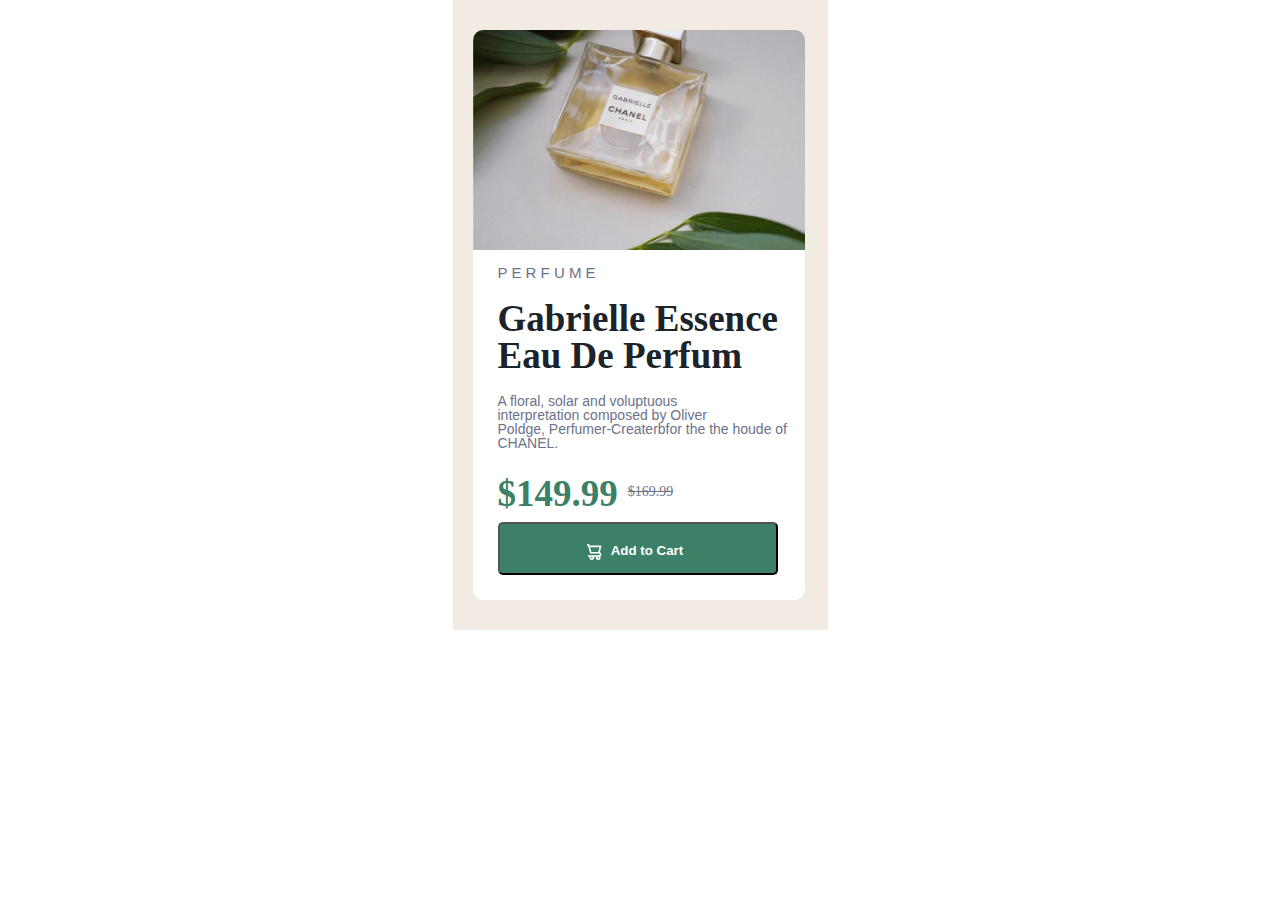
<file: index.html>
<!DOCTYPE html>
<html>
    <head>
        <meta charset="utf-8">
        <meta name="veiwport" content="width=device-width, initial-scale=1.0">
        <link rel="stylesheet" href="reset-style.css">
        <link rel="Stylesheet" href="stylesheet.css">
    </head>
    <body>
        <div class="page-wraper">
            <div class="container">
                <img id="img1" src="image-product-mobile.jpg" alt="Gabrielle Essence Eau De Perfum" title="preview card" />
                <img id="img2" src="image-product-desktop.jpg" alt="Gabrielle Essence Eau De Perfum" />
            <div class="column">
                <h5 class="head">P E R F U M E</h5>
            <h1 class="product-name"> Gabrielle Essence Eau De Perfum</h1>
            <p class="content">A floral, solar and voluptuous<br /> interpretation composed by Oliver<br /> Poldge, Perfumer-Createrbfor the the houde of<br /> CHANEL.</p>
                <h1 class="price">&dollar;149.99<s>&dollar;169.99</s></h1>
                <button><svg width="15" height="16" xmlns="http://www.w3.org/2000/svg"><path d="M14.383 10.388a2.397 2.397 0 0 0-1.518-2.222l1.494-5.593a.8.8 0 0 0-.144-.695.8.8 0 0 0-.631-.28H2.637L2.373.591A.8.8 0 0 0 1.598 0H0v1.598h.983l1.982 7.4a.8.8 0 0 0 .799.59h8.222a.8.8 0 0 1 0 1.599H1.598a.8.8 0 1 0 0 1.598h.943a2.397 2.397 0 1 0 4.507 0h1.885a2.397 2.397 0 1 0 4.331-.376 2.397 2.397 0 0 0 1.12-2.021ZM11.26 7.99H4.395L3.068 3.196h9.477L11.26 7.991Zm-6.465 6.392a.8.8 0 1 1 0-1.598.8.8 0 0 1 0 1.598Zm6.393 0a.8.8 0 1 1 0-1.598.8.8 0 0 1 0 1.598Z" fill="#FFF"/></svg> Add to Cart</button>
                </div>
            </div>
        </div>
    </body>
</html>
</file>
<file: stylesheet.css>
.page-wraper{
    width: 375px;
    height: 550px;
    margin: auto;
    padding-top: 30px;
    padding-bottom: 50px;
    background:hsl(30, 38%, 92%);
}
#img1{
    display: block;
    width: 332px;
    height: 220px;
    margin-left: 20px;
    border-radius: 10px 10px 0 0;
}
#img2{
    display: none;
}
.column{
    background-color: hsl(0, 0%, 100%);
    width: 332px;
    height: 350px;
    margin-left: 20px;
    margin-bottom: 30px;
    border-radius: 0 0 10px 10px;
}
.head {
    font-size: 15px;
    font-family: sans-serif;
    font-weight: 500;
    color: hsl(228, 12%, 48%);
    padding-left: 25px;
    padding-top: 15px;
}
.product-name {
    font-weight: 700;
    font-size: 37px;
    margin-top: 20px;
    padding-left: 25px;
    color: hsl(212, 21%, 14%);
}
.content {
    font-family: sans-serif;
    font-size: 14px;
    color: hsl(228, 12%, 48%);
    padding-left: 25px;
    padding-top: 20px;
}
.price {
    font-weight: 700;
    font-size: 37px;
    color: hsl(158, 36%, 37%);
    padding-left: 25px;
    padding-top: 25px;
}
.price s{
    font-size: 14px;
    font-weight: 500;
    position: relative;
    bottom: 10px;
    left: 10px;
    color: hsl(228, 12%, 48%);
}
svg{
    position: relative;
    top: 5px;
    right: 5px;
}
button {
    background-color: hsl(158, 36%, 37%);
    border-radius: 5px;
    padding: 15px 28% 15px 28%;
    margin: 10px 25px auto;
    color: white;
    font-weight: bold;
}

@media (min-width: 1440px){
    .page-wraper{
        width: 100%;
        height: 100%;
    }
    .container{
        display: flex;
        margin: 10px 30% auto;
        height: 100vh;
        display: flex;
        justify-content: center;
        align-items: center;
    }
    #img1{
        display: none;
    }
    #img2{
        display: flex;
        width: 250px;
        height: 390px;
        border-radius: 15px 0 0 15px;
    }
    .column{
        margin-right: 0;
        margin-left: 0;
        margin-top: 31px;
        height: 390px;
        width: 250px;
        border-radius: 0 15px 15px 0;
    }
    button{
        background-color: hsl(158, 36%, 37%);
        border-radius: 5px;
        padding: 15px 20% 15px 20%;
        margin: 10px 25px auto;
        color: white;
        font-weight: bold;
    }
}
</file>
